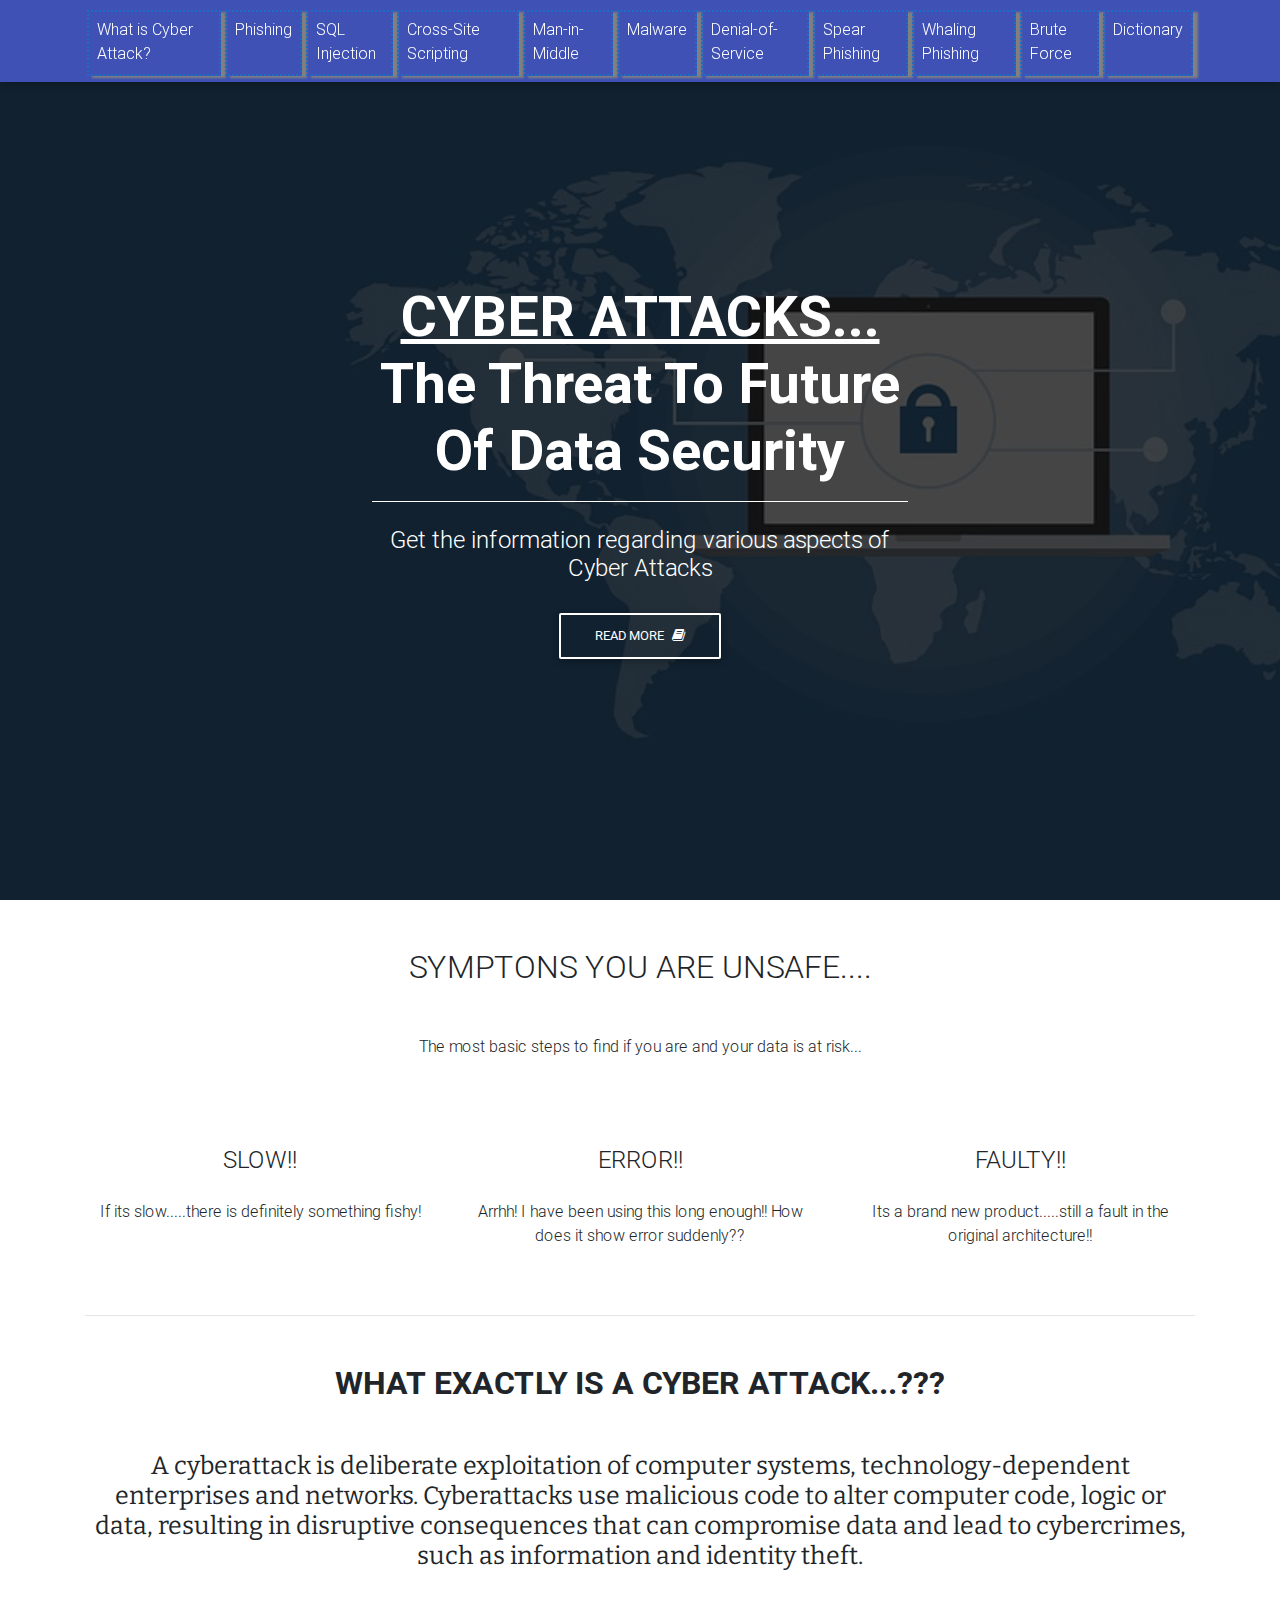
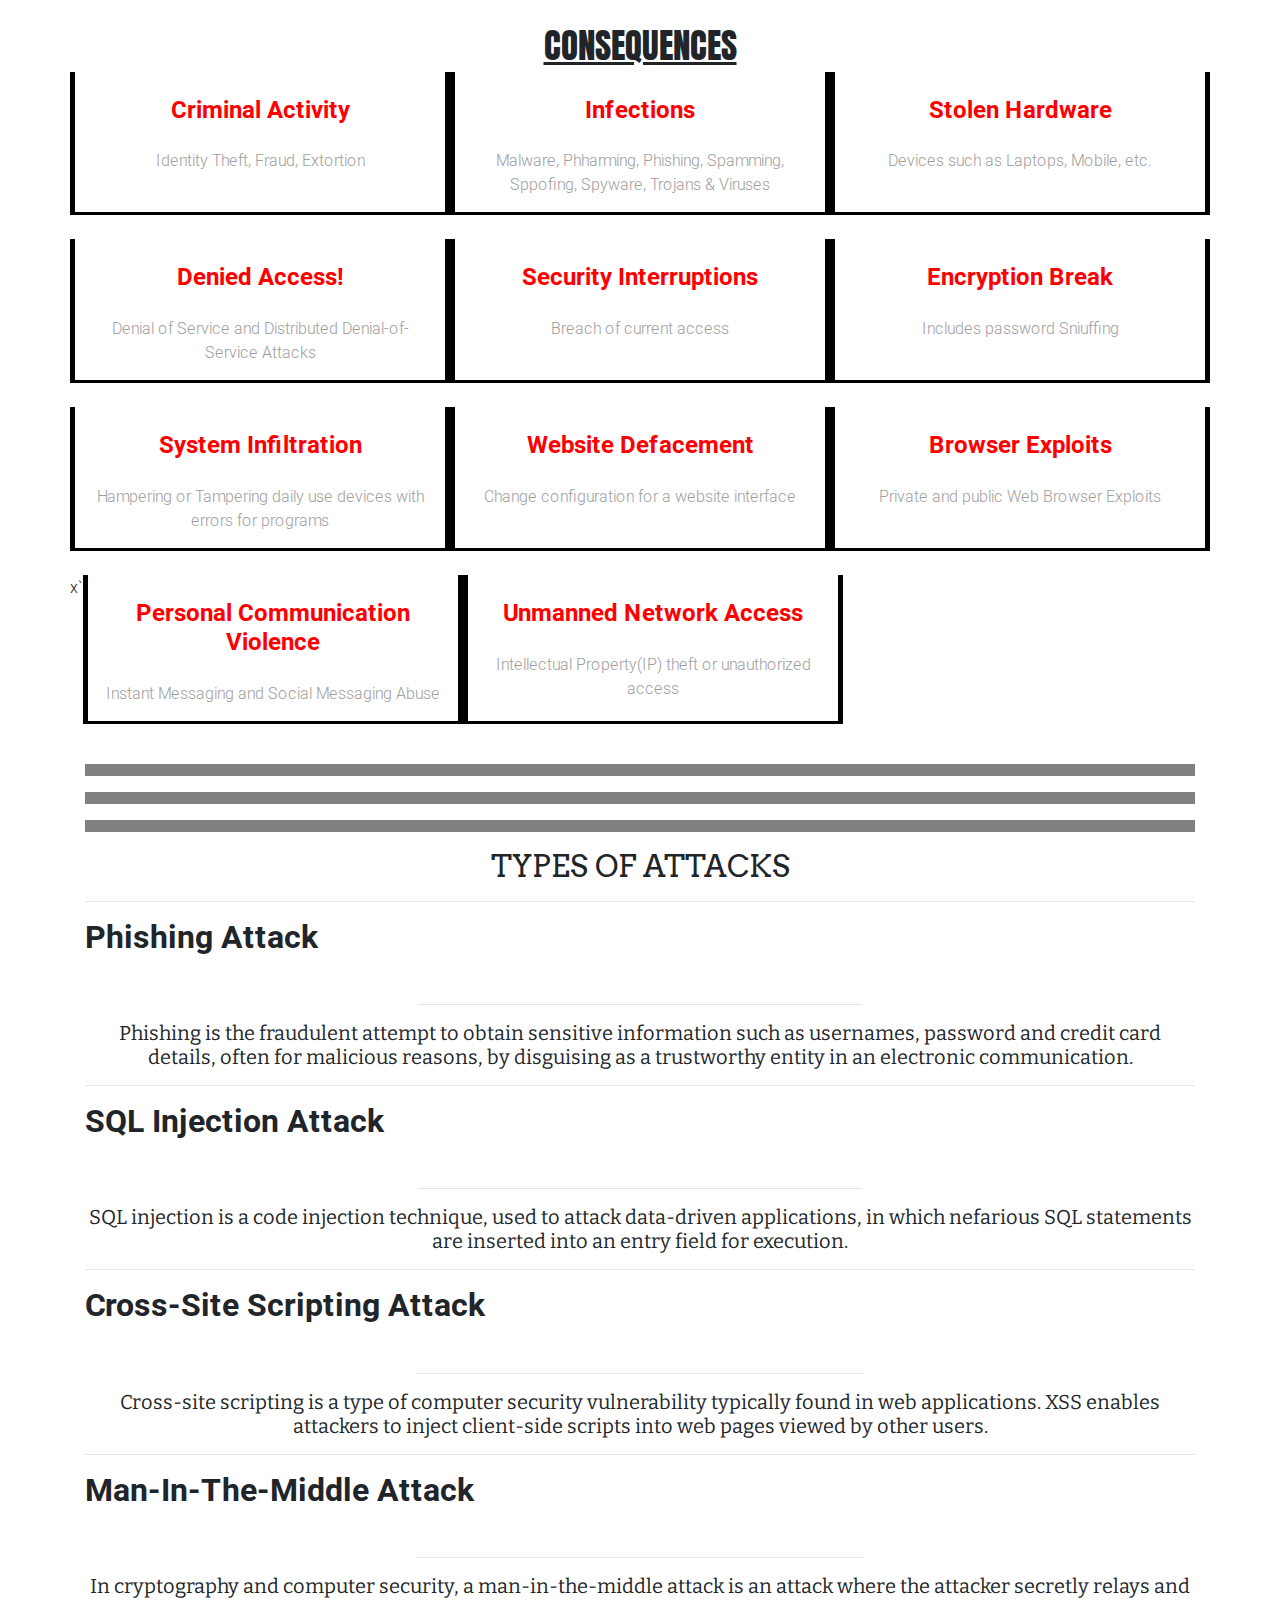
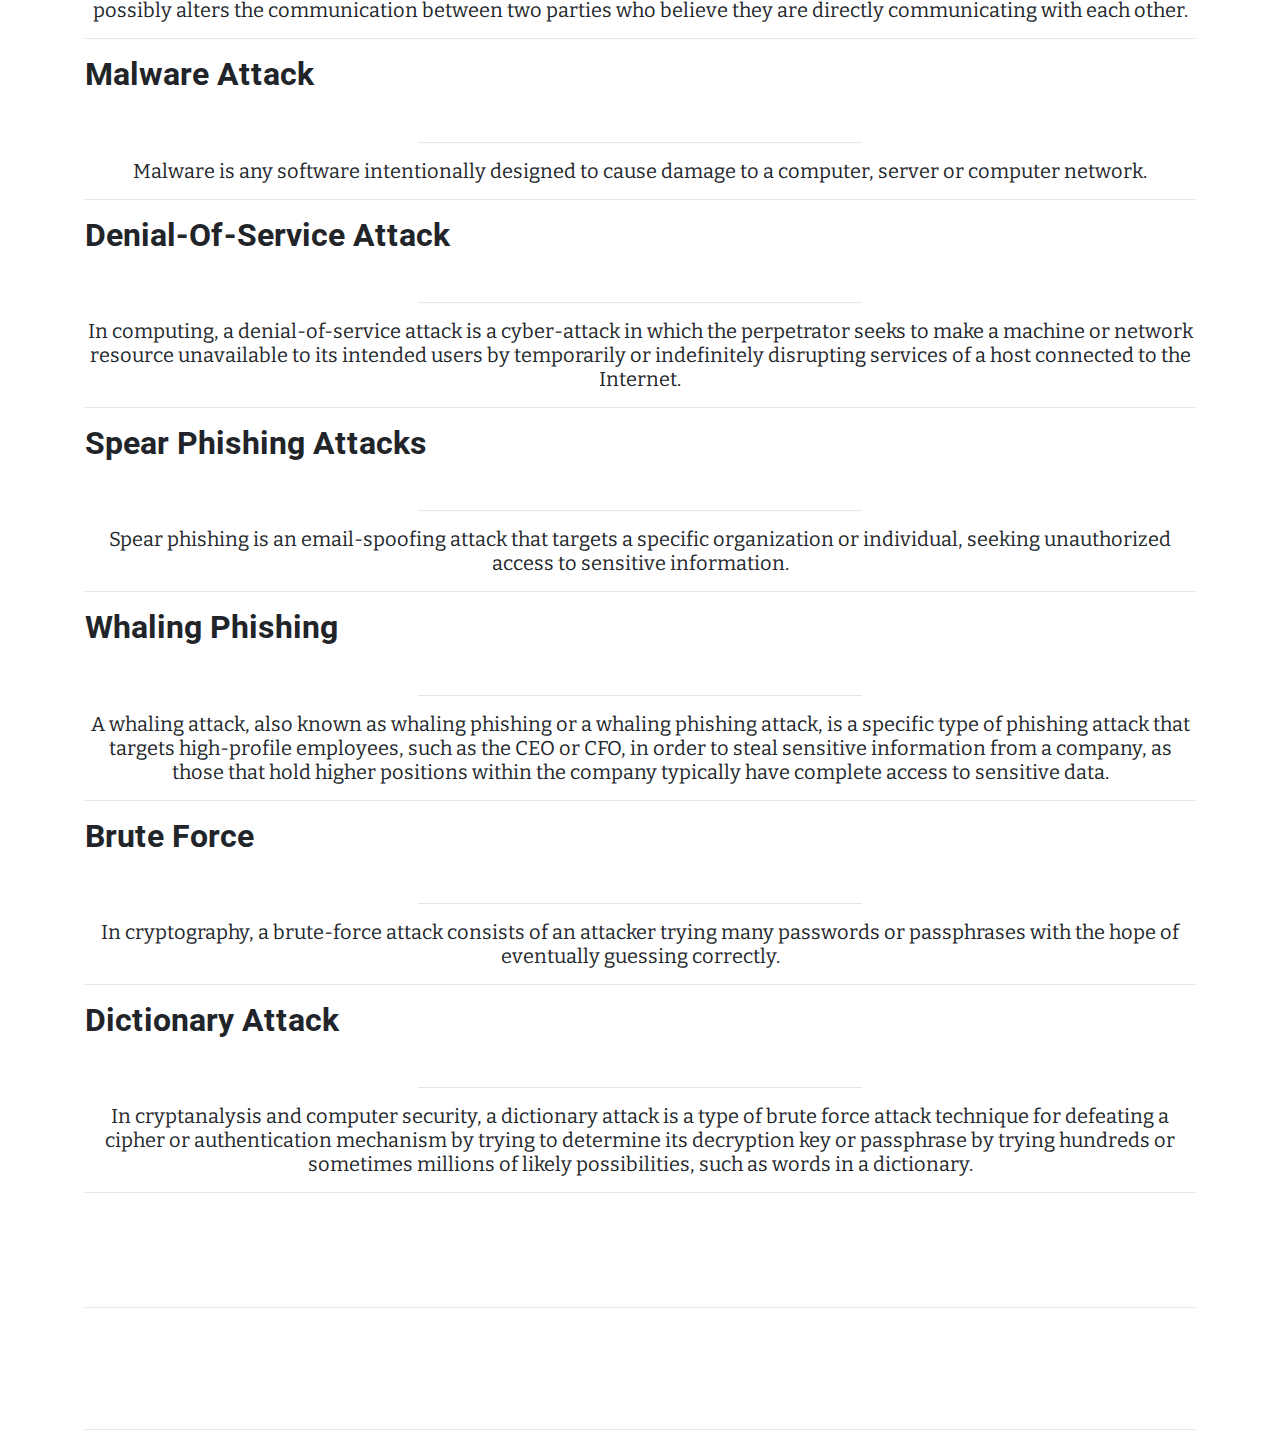
<file: index.html>
<!DOCTYPE html>
<html lang="en">

<head>
    <meta charset="utf-8">
    <meta name="viewport" content="width=device-width, initial-scale=1, shrink-to-fit=no">
    <meta http-equiv="x-ua-compatible" content="ie=edge">
    <title>Cyber Security</title>
    <!-- Font Awesome -->
    <link rel="stylesheet" href="https://maxcdn.bootstrapcdn.com/font-awesome/4.7.0/css/font-awesome.min.css">
    <!-- Bootstrap core CSS -->
    <link href="css/bootstrap.min.css" rel="stylesheet">
    <!-- Material Design Bootstrap -->
    <link href="css/mdb.min.css" rel="stylesheet">
    <!-- Your custom styles (optional) -->
    <link href="css/style.css" rel="stylesheet">


    <!-- Google Fonts -->
    <link href="https://fonts.googleapis.com/css?family=Notable" rel="stylesheet">
    <link href="https://fonts.googleapis.com/css?family=Chicle" rel="stylesheet">
    <link href="https://fonts.googleapis.com/css?family=Anton" rel="stylesheet">
    <link href="https://fonts.googleapis.com/css?family=Arvo" rel="stylesheet">
    <link href="https://fonts.googleapis.com/css?family=Fredoka+One" rel="stylesheet">
    <link href="https://fonts.googleapis.com/css?family=Bitter" rel="stylesheet">




  </head>

  <body>
    <!--Main Navigation-->
    <header>
        <!--Navbar-->
        <nav class="navbar navbar-expand-lg navbar-dark indigo fixed-top">
            <div class="container">

            <!-- Collapse button -->
            <button class="navbar-toggler" type="button" data-toggle="collapse" data-target="#basicExampleNav" aria-controls="basicExampleNav"
            aria-expanded="false" aria-label="Toggle navigation">
                <span class="navbar-toggler-icon"></span>
            </button>

            <!-- Collapsible content -->
            <div class="collapse navbar-collapse" id="basicExampleNav">

                <!-- Links -->
                <ul class="navbar-nav mr-auto">
                    <li class="nav-item">
                        <a class="nav-link" href="#mainintro">What is Cyber Attack?
                        </a>
                    </li>
                    <li class="nav-item">
                        <a class="nav-link tryphishing" href="#phishing">Phishing</a>
                    </li>
                    <li class="nav-item">
                        <a class="nav-link trysinjection" href="#sqlinjection">SQL Injection</a>
                    </li>
                    <li class="nav-item">
                        <a class="nav-link trycrosssite" href="#crosssite">Cross-Site Scripting</a>
                    </li>
                    <li class="nav-item">
                        <a class="nav-link trymiddleman" href="#maninmiddle">Man-in-Middle</a>
                    </li>
                    <li class="nav-item">
                        <a class="nav-link trymalware" href="#malware">Malware</a>
                    </li>
                    <li class="nav-item">
                        <a class="nav-link tryservicedenial" href="#denialofservice">Denial-of-Service</a>
                    </li>
                    <li class="nav-item">
                        <a class="nav-link tryspear" href="#spear">Spear Phishing</a>
                    </li>
                    <li class="nav-item">
                        <a class="nav-link trywhaling" href="#whaling">Whaling Phishing</a>
                    </li>
                    <li class="nav-item">
                        <a class="nav-link trybrute" href="#bruteforce">Brute Force</a>
                    </li>
                    <li class="nav-item">
                        <a class="nav-link trydictionary" href="#dictionary">Dictionary</a>
                    </li>
                </ul>
                <!-- Collapsible content -->
            </div>
        </nav>
        <!--/.Navbar-->    

        <!--Mask-->
        <div id="intro" class="view">

            <div class="mask rgba-black-strong">

                <div class="container-fluid d-flex align-items-center justify-content-center h-100">

                    <div class="row d-flex justify-content-center text-center">

                        <div class="col-md-10">

                            <!-- Heading -->
                            <h2 class="display-4 font-weight-bold white-text pt-5 mb-2"><u>CYBER ATTACKS...</u><br>The Threat To Future<br>Of Data Security</h2>

                            <!-- Divider -->
                            <hr class="hr-light">

                            <!-- Description -->
                            <h4 class="white-text my-4">Get the information regarding various aspects of Cyber Attacks</h4>
                            <a href="#all"><button type="button" class="btn btn-outline-white" id="button-click">Read more<i class="fa fa-book ml-2"></i></button></a>
                        </div>
                    </div>
                </div>
            </div>
        </div>
<!--/.Mask-->


    </header>
    <!--Main Navigation-->

    <!--Main layout-->
    <main class="mt-5">
        <div class="container">

        <!--Section: Best Features-->
        <section id="best-features" class="text-center">

            <!-- Heading -->
            <h2 class="mb-5"><section id="all">SYMPTONS YOU ARE UNSAFE....</section></h2>

            <!--Grid row-->
            <div class="row d-flex justify-content-center mb-4">

                <!--Grid column-->
                <div class="col-md-8">

                    <!-- Description -->
                    <p>The most  basic steps to find if you are and your data is at risk...</p>

                </div>
                <!--Grid column-->

            </div>
            <!--Grid row-->

            <!--Grid row-->
            <div class="row">

                <!--Grid column-->
                <div class="col-md-4 mb-1">
                    <i class="fas fa-cog fa-fw"></i>
                    <h4 class="my-4">SLOW!!</h4>
                    <p>If its slow.....there is definitely something fishy!</p>
                </div>
                <!--Grid column-->

                <!--Grid column-->
                <div class="col-md-4 mb-1">
                    <i class="fas fa-cog fa-fw"></i>
                    <h4 class="my-4">ERROR!!</h4>
                    <p>Arrhh! I have been using this long enough!! How does it show error suddenly??</p>
                </div>
                <!--Grid column-->

                <!--Grid column-->
                <div class="col-md-4 mb-1">
                    <i class="fas fa-cog fa-fw"></i>
                    <h4 class="my-4">FAULTY!!</h4>
                    <p>Its a brand new product.....still a fault in the original architecture!!</p>
                </div>
                <!--Grid column-->

            </div>
            <!--Grid row-->

          </section>
          <!--Section: Best Features-->

            <hr class="my-5">

           <!--Section: Examples-->
            <section id="mainintro" class="text-center">

                <!-- Heading -->
                <h2 class="mb-5 font-weight-bold">WHAT EXACTLY IS A CYBER ATTACK...???</h2>


                <div class="new-self">
                    A cyberattack is deliberate exploitation of computer systems, technology-dependent enterprises and networks. Cyberattacks use malicious code to alter computer code, logic or data, resulting in disruptive consequences that can compromise data and lead to cybercrimes, such as information and identity theft.
                </div>

                <br><br>

                <!-- Heading for elements -->
                <div class="each-heading">
                    <u>CONSEQUENCES</u>
                </div>

                <!--Grid row-->
                <div class="row">

                    <!--Grid column-->
                    <div class="col-lg-4 col-md-12 mb-4 bgcol1 bord1">
                        <h4 class="my-4 font-weight-bold">Criminal Activity</h4>
                        <p class="grey-text">Identity Theft, Fraud, Extortion</p>
                    </div>
                    <!--Grid column-->

                    <!--Grid column-->
                    <div class="col-lg-4 col-md-12 mb-4 bgcol1 bord1">

                        <h4 class="my-4 font-weight-bold">Infections</h4>
                        <p class="grey-text">Malware, Phharming, Phishing, Spamming, Sppofing, Spyware, Trojans & Viruses</p>
                    </div>
                    <!--Grid column-->

                    <!--Grid column-->
                    <div class="col-lg-4 col-md-12 mb-4 bgcol1 bord1">

                        <h4 class="my-4 font-weight-bold">Stolen Hardware</h4>
                        <p class="grey-text">Devices such as Laptops, Mobile, etc.</p>
                    </div>
                    <!--Grid column-->

                    <!--Grid column-->
                    <div class="col-lg-4 col-md-12 mb-4 bgcol1 bord1">

                        <h4 class="my-4 font-weight-bold">Denied Access!</h4>
                        <p class="grey-text">Denial of Service and Distributed Denial-of-Service Attacks</p>
                    </div>
                    <!--Grid column-->

                    <!--Grid column-->
                    <div class="col-lg-4 col-md-12 mb-4 bgcol1 bord1">

                        <h4 class="my-4 font-weight-bold">Security Interruptions</h4>
                        <p class="grey-text">Breach of current access</p>
                    </div>
                    <!--Grid column-->

                    <!--Grid column-->
                    <div class="col-lg-4 col-md-12 mb-4 bgcol1 bord1">
                        <h4 class="my-4 font-weight-bold">Encryption Break</h4>
                        <p class="grey-text">Includes password Sniuffing</p>
                    </div>
                    <!--Grid column-->

                    <!--Grid column-->
                    <div class="col-lg-4 col-md-6 mb-4 bgcol1 bord1">
                        <h4 class="my-4 font-weight-bold">System Infiltration</h4>
                        <p class="grey-text">Hampering or Tampering daily use devices with errors for programs</p>
                    </div>
                    <!--Grid column-->

                    <!--Grid column-->
                    <div class="col-lg-4 col-md-6 mb-4 bgcol1 bord1">
                        <h4 class="my-4 font-weight-bold">Website Defacement</h4>
                        <p class="grey-text">Change configuration for a website interface</p>
                    </div>
                    <!--Grid column-->

                    <!--Grid column-->
                    <div class="col-lg-4 col-md-12 mb-4 bgcol1 bord1">
                        <h4 class="my-4 font-weight-bold">Browser Exploits</h4>
                        <p class="grey-text">Private and public Web Browser Exploits</p>
                    </div>
                    <!--Grid column-->x`

                    <!--Grid column-->
                    <div class="col-lg-4 col-md-6 mb-4 bgcol1 bord1">
                        <h4 class="my-4 font-weight-bold">Personal Communication Violence</h4>
                        <p class="grey-text">Instant Messaging and Social Messaging Abuse</p>
                    </div>
                    <!--Grid column-->

                    <!--Grid column-->
                    <div class="col-lg-4 col-md-6 mb-4 bgcol1 bord1">
                        <h4 class="my-4 font-weight-bold">Unmanned Network Access</h4>
                        <p class="grey-text">Intellectual Property(IP) theft or unauthorized access</p>
                    </div>
                    <!--Grid column-->

                </div>
                <!--Grid row-->

            </section>
            <!--Section: Examples-->

            <!-- Horizontals -->
            <hr class="bolder1"><hr class="bolder1"><hr class="bolder1">


            <div class="attack-mention">
                TYPES OF ATTACKS
            </div>

            <hr>


            <!--Section: Examples-->
            <section id="phishing" class="text-center">

                <!-- Heading -->
                <h2 class="mb-5 font-weight-bold" style="text-align: left;">Phishing Attack</h2>
                <hr class="horiz1">
                <p class="defn">Phishing is the fraudulent attempt to obtain sensitive information such as usernames, password and credit card details, often for malicious reasons, by disguising as a trustworthy entity in an electronic communication.</p>
                
                <hr />
            </section>
            <!--Section: Examples-->

            <!--Section: Examples-->
            <section id="sqlinjection" class="text-center">

                <!-- Heading -->
                <h2 class="mb-5 font-weight-bold" style="text-align: left;">SQL Injection Attack</h2>
                <hr class="horiz1">
                <p class="defn">SQL injection is a code injection technique, used to attack data-driven applications, in which nefarious SQL statements are inserted into an entry field for execution.</p>
                
                <hr />
            </section>
            <!--Section: Examples-->

            <!--Section: Examples-->
            <section id="crosssite" class="text-center">

                <!-- Heading -->
                <h2 class="mb-5 font-weight-bold" style="text-align: left;">Cross-Site Scripting Attack</h2>
                <hr class="horiz1">
                <p class="defn">Cross-site scripting is a type of computer security vulnerability typically found in web applications. XSS enables attackers to inject client-side scripts into web pages viewed by other users.</p>
                
                <hr />
            </section>
            <!--Section: Examples-->

            <!--Section: Examples-->
            <section id="maninmiddle" class="text-center">

                <!-- Heading -->
                <h2 class="mb-5 font-weight-bold" style="text-align: left;">Man-In-The-Middle Attack</h2>
                <hr class="horiz1">
                <p class="defn">In cryptography and computer security, a man-in-the-middle attack is an attack where the attacker secretly relays and possibly alters the communication between two parties who believe they are directly communicating with each other.</p>
                
                <hr />
            </section>
            <!--Section: Examples-->

            <!--Section: Examples-->
            <section id="malware" class="text-center">

                <!-- Heading -->
                <h2 class="mb-5 font-weight-bold" style="text-align: left;">Malware Attack</h2>
                <hr class="horiz1">
                <p class="defn">Malware is any software intentionally designed to cause damage to a computer, server or computer network.</p>
                
                <hr />
            </section>
            <!--Section: Examples-->

            <!--Section: Examples-->
            <section id="denialofservice" class="text-center">

                <!-- Heading -->
                <h2 class="mb-5 font-weight-bold" style="text-align: left;">Denial-Of-Service Attack</h2>
                <hr class="horiz1">
                <p class="defn">In computing, a denial-of-service attack is a cyber-attack in which the perpetrator seeks to make a machine or network resource unavailable to its intended users by temporarily or indefinitely disrupting services of a host connected to the Internet.</p>
                
                <hr />
            </section>
            <!--Section: Examples-->

            <!--Section: Examples-->
            <section id="spear" class="text-center">

                <!-- Heading -->
                <h2 class="mb-5 font-weight-bold" style="text-align: left;">Spear Phishing Attacks</h2>
                <hr class="horiz1">
                <p class="defn">Spear phishing is an email-spoofing attack that targets a specific organization or individual, seeking unauthorized access to sensitive information.</p>
                
                <hr />
            </section>
            <!--Section: Examples-->

            <!--Section: Examples-->
            <section id="whaling" class="text-center">

                <!-- Heading -->
                <h2 class="mb-5 font-weight-bold" style="text-align: left;">Whaling Phishing</h2>
                <hr class="horiz1">
                <p class="defn">A whaling attack, also known as whaling phishing or a whaling phishing attack, is a specific type of phishing attack that targets high-profile employees, such as the CEO or CFO, in order to steal sensitive information from a company, as those that hold higher positions within the company typically have complete access to sensitive data.</p>
                
                <hr />
            </section>
            <!--Section: Examples-->

            <!--Section: Examples-->
            <section id="bruteforce" class="text-center">

                <!-- Heading -->
                <h2 class="mb-5 font-weight-bold" style="text-align: left;">Brute Force</h2>
                <hr class="horiz1">
                <p class="defn">In cryptography, a brute-force attack consists of an attacker trying many passwords or passphrases with the hope of eventually guessing correctly. </p>
                
                <hr />
            </section>
            <!--Section: Examples-->

            <!--Section: Examples-->
            <section id="dictionary" class="text-center">

                <!-- Heading -->
                <h2 class="mb-5 font-weight-bold" style="text-align: left;">Dictionary Attack</h2>
                <hr class="horiz1">
                <p class="defn">In cryptanalysis and computer security, a dictionary attack is a type of brute force attack technique for defeating a cipher or authentication mechanism by trying to determine its decryption key or passphrase by trying hundreds or sometimes millions of likely possibilities, such as words in a dictionary.</p>
                
                <hr />
            </section>
            <!--Section: Examples-->

            <!--Section: Examples-->
            <section id="examples" class="text-center">

                <!--Grid row-->
                <div class="row">

                    <!--Grid column-->
                    <div class="col-lg-4 col-md-12 mb-4">
                    
                    </div>
                    <!--Grid column-->

                    <!--Grid column-->
                    <div class="col-lg-4 col-md-6 mb-4">
                    
                    </div>
                    <!--Grid column-->

                    <!--Grid column-->
                    <div class="col-lg-4 col-md-6 mb-4">

                    </div>
                    <!--Grid column-->

                </div>
                <!--Grid row-->

                <!--Grid row-->
                <div class="row">

                    <!--Grid column-->
                    <div class="col-lg-4 col-md-12 mb-4">

                    </div>
                    <!--Grid column-->

                    <!--Grid column-->
                    <div class="col-lg-4 col-md-6 mb-4">

                    </div>
                    <!--Grid column-->

                    <!--Grid column-->
                    <div class="col-lg-4 col-md-6 mb-4">

                    </div>
                    <!--Grid column-->

                </div>
                <!--Grid row-->

            </section>
        
            <!--Section: Examples-->
            <hr class="my-5">

            <!--Section: Gallery-->
            <section id="gallery">

                <!-- Heading -->
                <h2 class="mb-5 font-weight-bold text-center"><!--Heading content here--></h2>

                <!--Grid row-->
                <div class="row">

                    <!--Grid column-->
                    <div class="col-md-6 mb-4">



                    </div>
                    <!--Grid column-->

                    <!--Grid column-->
                    <div class="col-md-6">



                    </div>
                    <!--Grid column-->

                </div>
                <!--Grid row-->

            </section>
            <!--Section: Gallery-->

            <hr class="my-5">

            <!--Section: Contact-->
            <section id="contact">



            </section>
            <!--Section: Contact-->

        </div>
    </main>
    <!--Main layout-->

    <!--Footer-->
    <footer>

    </footer>
    <!--Footer-->




    <!-- SCRIPTS -->
    <!-- JQuery -->
    <script type="text/javascript" src="js/jquery-3.3.1.min.js"></script>
    <!-- Bootstrap tooltips -->
    <script type="text/javascript" src="js/popper.min.js"></script>
    <!-- Bootstrap core JavaScript -->
    <script type="text/javascript" src="js/bootstrap.min.js"></script>
    <!-- MDB core JavaScript -->
    <script type="text/javascript" src="js/mdb.min.js"></script>

    <!-- Local javascript(navigation bar) -->
    <script type="text/javascript" src="js/navlink.js"></script>


    <!-- Script for Redirection on same page -->
    <script type="text/javascript">
        ('#button-click').click(function() {
            (document).scrollTop(450);
        });
    </script>
</body>

</html>
</file>
<file: css/style.css>
.nav-link {
	padding: 5px;
	border: 2px dotted #1B6EC5;
	margin: 2px;
	height: 100%;
	box-shadow: 5px 2px 2px grey;
}

html,
body,
header,
#intro {
    height: 100%;
}

#intro {
    background: url("../img/self/main.jpg")no-repeat center center fixed;
    -webkit-background-size: cover;
    -moz-background-size: cover;
    -o-background-size: cover;
    background-size: cover;
}

.red-color {
	color: red;
}

.nav-link:hover {
	background-color: #b8b890;
	color: red;
}

.new-self {
	font: 25px Bold;
	font-family: 'Bitter', sans-serif;
}

.each-heading {
	text-align: center;
	font: 35px Bold;
	font-family: 'Anton', sans-serif;
}

.bgcol1 {
	color: red;
}

.bord1 {
	border-left: 5px solid black;
	border-right: 5px solid black;
	border-bottom: 3px solid black;
}

.bolder1 {
	border: 6px solid grey;
}

.attack-mention {
	font: 30px Bold;
	text-align: center;
	font-family: 'Arvo', serif;
}

.defn {
	font: 20px Bold;
	font-family: 'Bitter', cursive;
}

.horiz1 {
	width: 40%;
}
</file>
